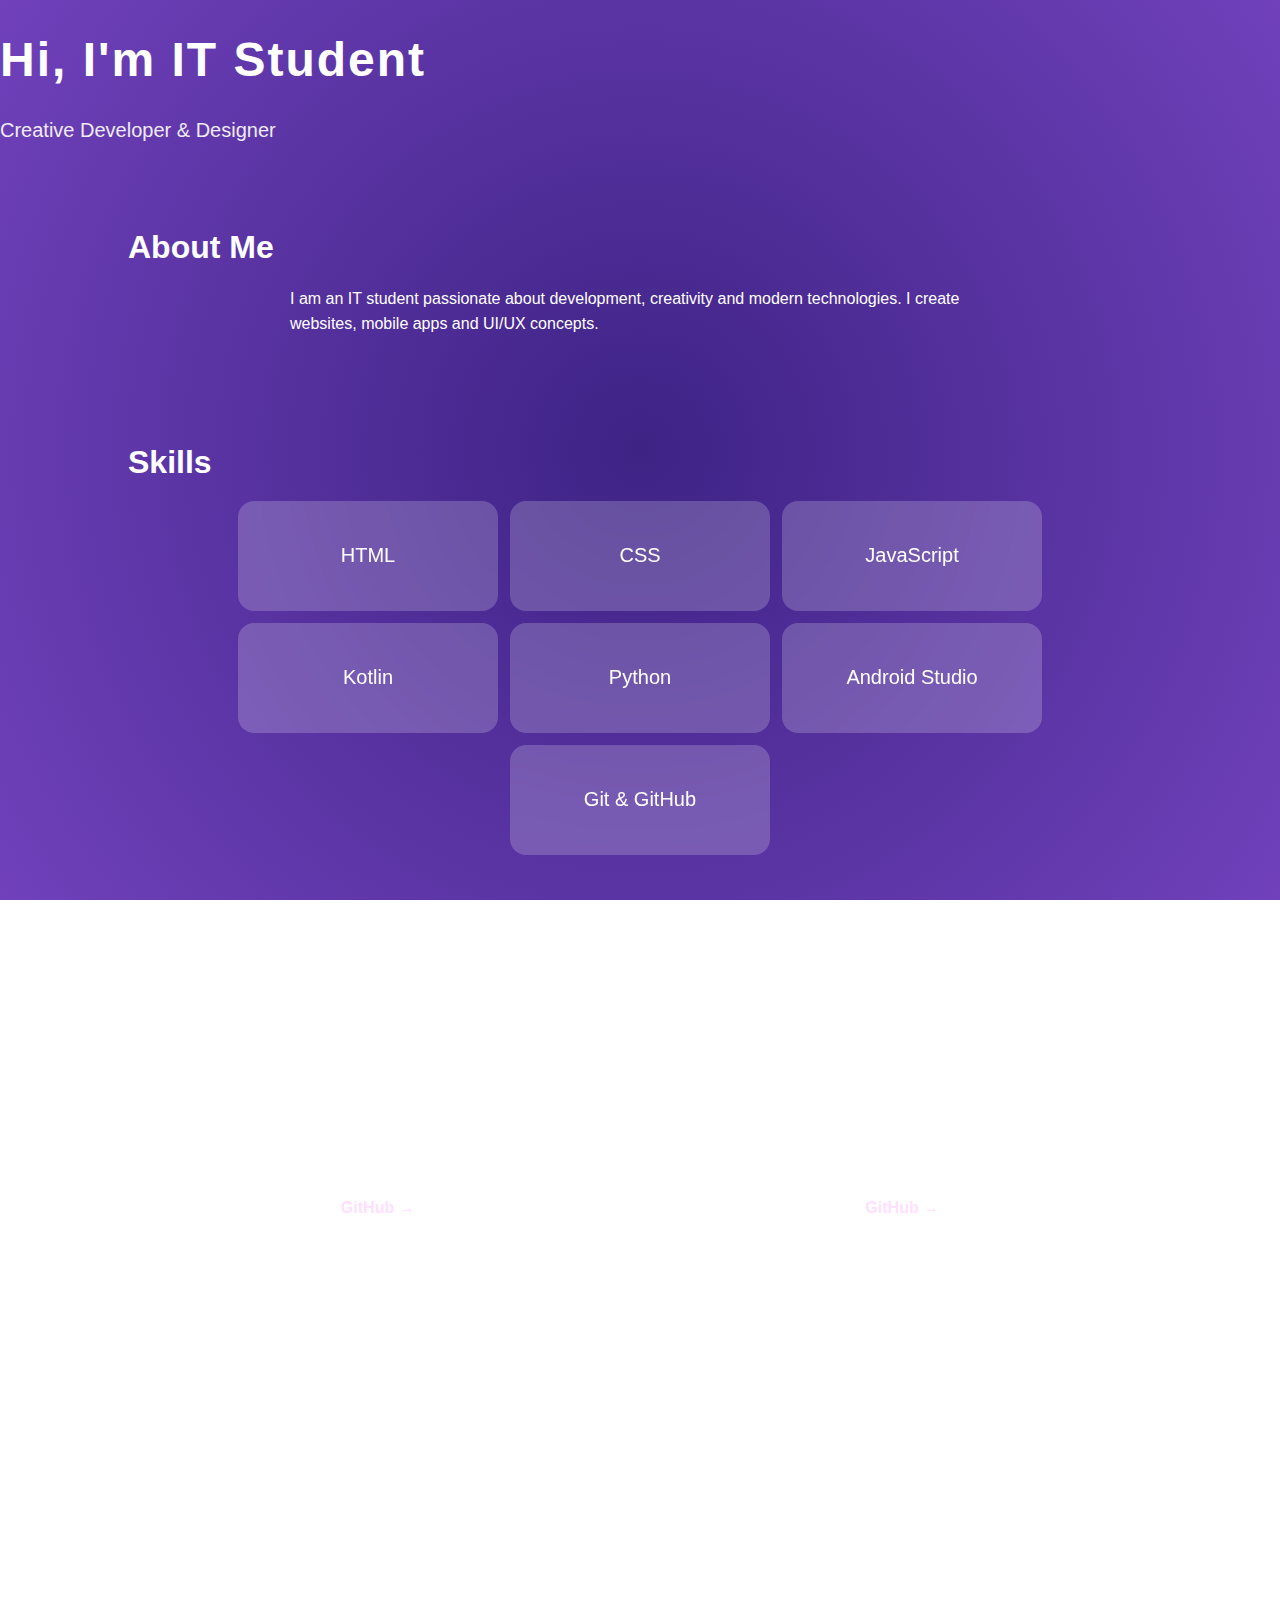
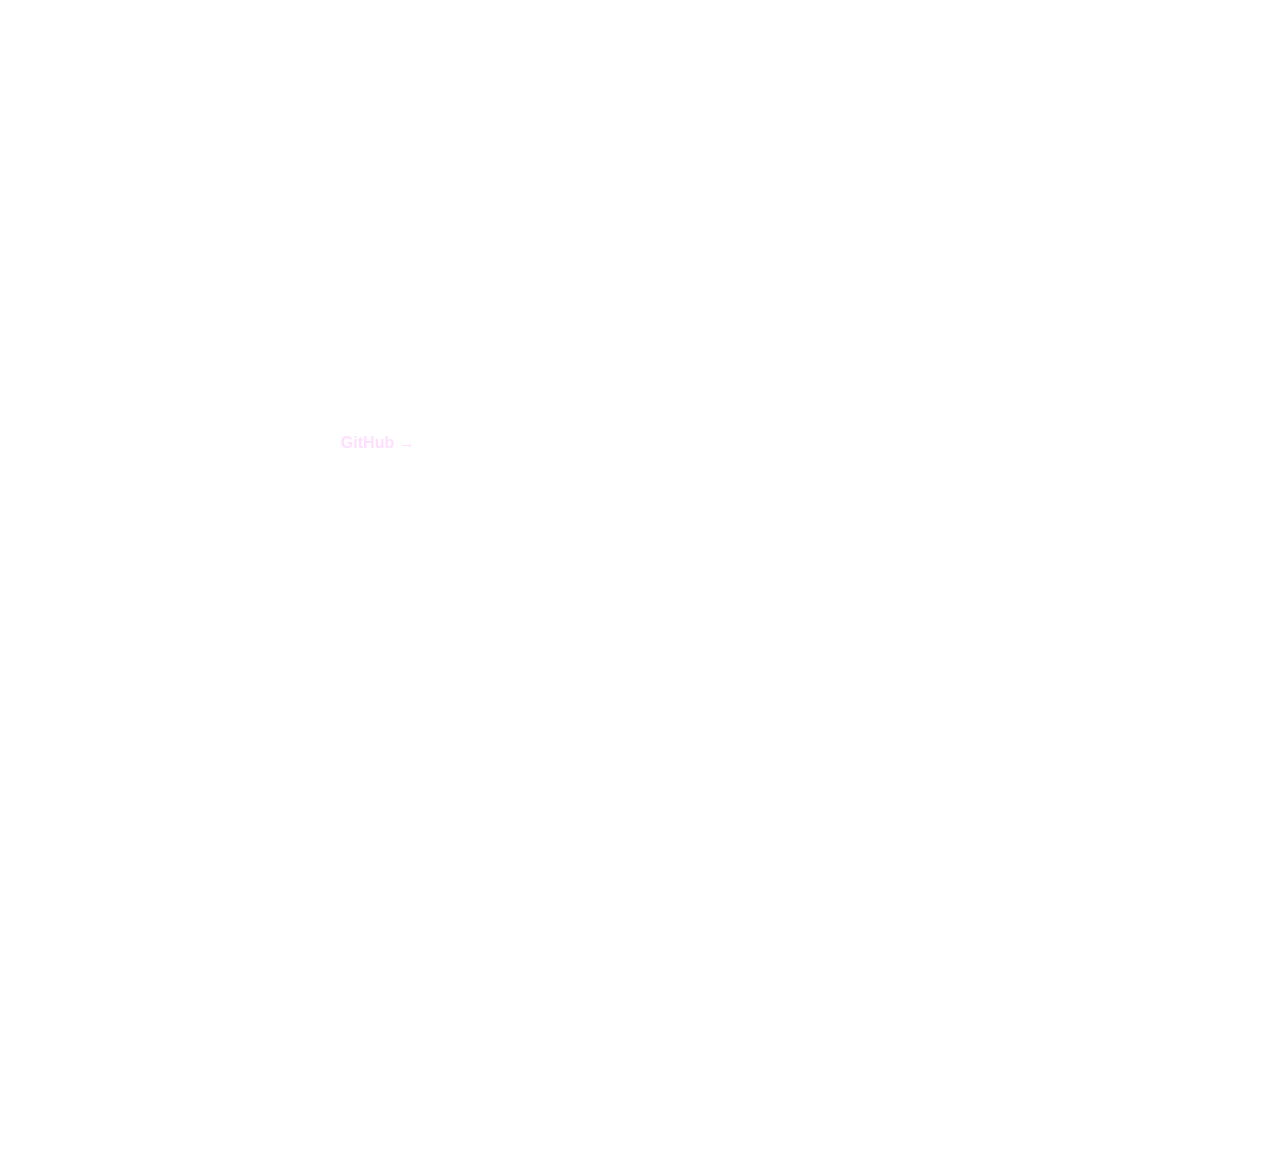
<file: pages/send_hw.html 20-02-07-098.html>
<!DOCTYPE html>
<html lang="en">
<head>
    <meta charset="UTF-8">
    <meta name="viewport" content="width=device-width, initial-scale=1.0">
    <title>My Portfolio</title>
    <link rel="stylesheet" href="../css/send_hw.css">
</head>

<body>

    <header class="header">
        <h1 class="title">Hi, I'm IT Student</h1>
        <p class="subtitle">Creative Developer & Designer</p>
    </header>

    <section class="about">
        <h2>About Me</h2>
        <p>
            I am an IT student passionate about development, creativity and modern technologies.
            I create websites, mobile apps and UI/UX concepts.
        </p>
    </section>

    <section class="skills">
        <h2>Skills</h2>

        <div class="skill-list">
            <span>HTML</span>
            <span>CSS</span>
            <span>JavaScript</span>
            <span>Kotlin</span>
            <span>Python</span>
            <span>Android Studio</span>
            <span>Git & GitHub</span>
        </div>
    </section>

    <section class="projects">
        <h2>My Projects</h2>

        <div class="project-cards">

            <div class="card">
                <h3>Android Movie App</h3>
                <p>A mobile app with multiple screens, search and details page.</p>
                <a href="#" target="_blank">GitHub →</a>
            </div>

            <div class="card">
                <h3>To-Do App</h3>
                <p>Simple task manager with CRUD and local storage.</p>
                <a href="#" target="_blank">GitHub →</a>
            </div>

            <div class="card">
                <h3>Portfolio Website</h3>
                <p>Creative website made with HTML, CSS and animation.</p>
                <a href="#" target="_blank">GitHub →</a>
            </div>

        </div>
    </section>

    <footer>
        <p>© 2025 My Portfolio | Contact: myemail@example.com</p>
    </footer>

</body>
</html>
</file>
<file: css/send_hw.css>
body {
    margin: 0;
    padding: 0;
    font-family: Arial, sans-serif;
    color: white;

    background: radial-gradient(circle, #3e2385, #7041bb);
    background-attachment: fixed;
}


.hero {
    padding: 120px 20px 60px; 
    text-align: center;
}

.title {
    font-size: 48px;
    font-weight: bold;
    letter-spacing: 2px;
}

.subtitle {
    font-size: 20px;
    opacity: 0.9;
}

/* ----- Sections ----- */

section {
    width: 80%;
    margin: 0 auto;
    padding: 40px 0;
}

h2 {
    font-size: 32px;
    margin-bottom: 20px;
}

/* ----- About Me ----- */

.about p {
    max-width: 700px;
    margin: 0 auto;
    line-height: 1.6;
}

/* ----- Skills ----- */

.skill-list {
    display: flex;
    flex-wrap: wrap;
    justify-content: center; 
    gap: 12px;
}


.skill-list span {
    background: rgba(255, 255, 255, 0.2);
    padding: 20px 30px; 
    border-radius: 16px; 
    backdrop-filter: blur(5px);
    font-size: 20px; 
    min-width: 200px; 
    min-height: 70px; 
    display: flex; 
    align-items: center;
    justify-content: center;
    transition: 0.3s;
}


.skill-list span:hover {
    transform: scale(1.1);
}

/* ----- Projects ----- */

.project-cards {
    display: grid;
    grid-template-columns: repeat(2, 1fr); 
    gap: 25px;
}


.card {
    background: rgba(255, 255, 255, 0.15);
    padding: 30px; 
    border-radius: 15px;
    backdrop-filter: blur(8px);
    transition: 0.3s;
    display: flex;
    flex-direction: column;
    align-items: center;
    text-align: center;
    gap: 20px; 
    min-height: 750px;
}




.card:hover {
    transform: translateY(-10px);
}

.card h3 {
    margin-top: 0;
    font-size: 24px;
}

.card a {
    color: #ffdfff;
    text-decoration: none;
    font-weight: bold;
}

.tab_card_imagee {
    width: 255px;     
    height: auto;     
    border-radius: 10px;
    margin-bottom: 10px;
    
}

.tab_card_image {
    width: 210px;     
    height: auto;     
    border-radius: 10px;
    margin-bottom: 10px;
    
}

.tab_card_image2 {
    width: 380px;     
    height: auto;  
    border-radius: 10px;
    margin-bottom: 10px;
    
}

.btn2 {
    display: inline-block;
    padding: 10px 18px;
    background: #e01682; 
    color: white;
    text-decoration: none;
    border-radius: 8px;
    font-weight: 600;
    transition: 0.3s;
}

.btn2:hover {
    background: #ff3ccf;
    transform: translateY(-3px);
}



.card p {
    line-height: 1.8; 
    margin: 0 0 20px; 
    max-width: 700px;
}

.card img {
    margin-bottom: 20px; 
}

.card a {
    margin-top: 10px;
}

.card-content {
    margin-top: auto;
    display: flex;
    flex-direction: column;
    align-items: center;
    gap: 15px;
}


.contacts h2 {
    text-align: center;
    margin-bottom: 25px;
    font-size: 32px;
}

.contact-list {
    display: flex;
    flex-direction: column;
    gap: 18px;
    width: 100%;
    max-width: 400px;
    margin: 0 auto; 
}

.contact-item {
    display: block;
    text-align: center;
    padding: 12px 18px;
    background: rgba(255, 255, 255, 0.15);
    border-radius: 10px;
    color: white;
    font-size: 18px;
    font-weight: 600;
    backdrop-filter: blur(6px);
    text-decoration: none;
    transition: 0.3s;
}

.contact-item:hover {
    background: rgba(255, 0, 180, 0.5);
    transform: translateY(-4px);
}
.inner_header {
    display: flex;
    align-items: center; 
    justify-content: space-between;
}

.logotype h2 {
    margin: 0;
    display: flex;
    align-items: center;
    height: 100%; 
}
</file>
